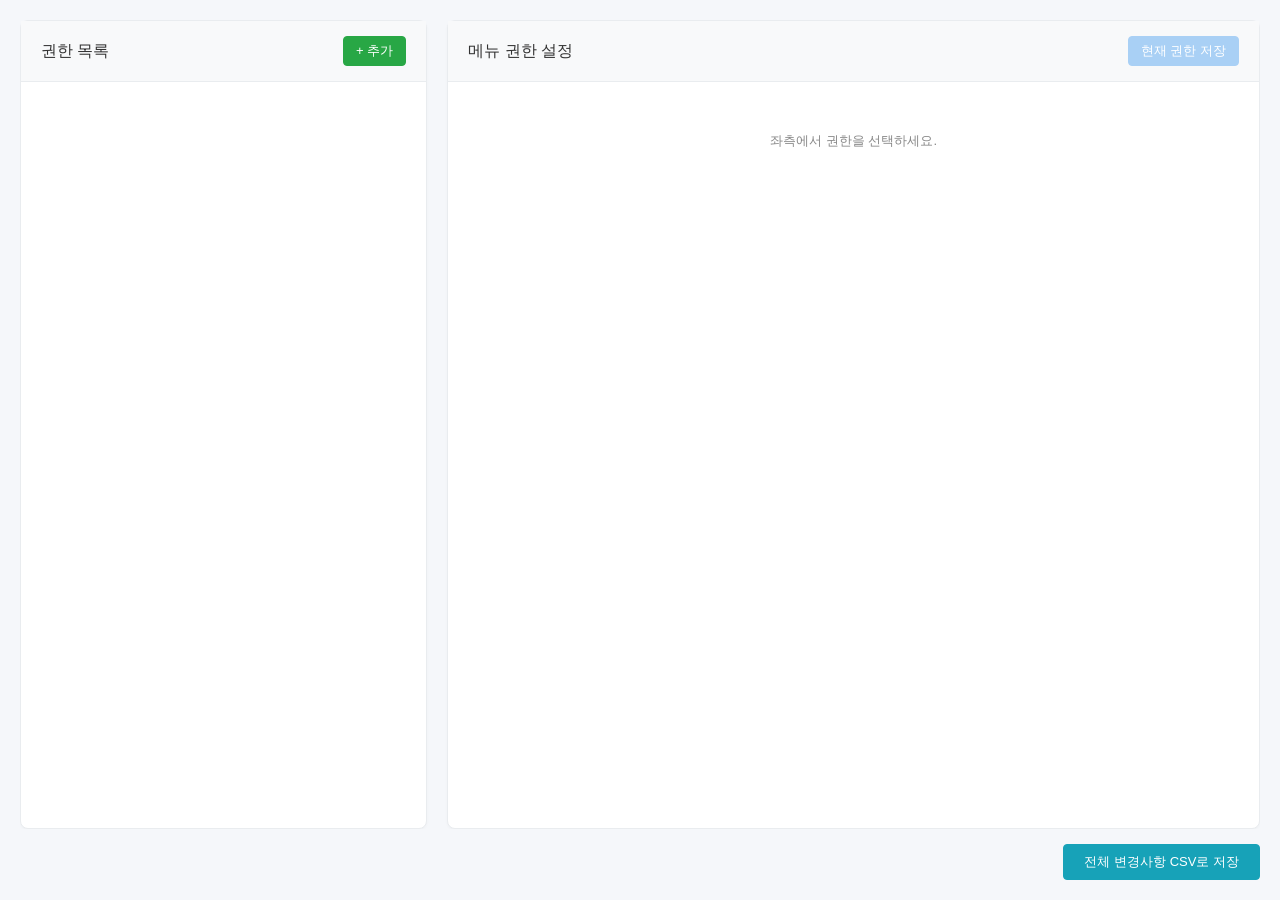
<file: auth_management.html>
<!DOCTYPE html>
<html lang="ko">
<head>
    <meta charset="UTF-8">
    <meta name="viewport" content="width=device-width, initial-scale=1.0">
    <title>권한 관리</title>
    <link rel="stylesheet" href="auth_management.css">
</head>
<body>
    <div class="container">
        <div id="role-panel" class="panel">
            <div class="panel-header">
                <h2>권한 목록</h2>
                <button id="add-role-btn" class="add-btn">+ 추가</button>
            </div>
            <div id="role-list-container" class="list-container"></div>
        </div>
        <div id="menu-tree-panel" class="panel">
            <div class="panel-header">
                <h2>메뉴 권한 설정</h2>
                <button id="save-perms-btn" class="save-btn" disabled>현재 권한 저장</button>
            </div>
            <div id="menu-tree-container" class="table-container">
                <div class="placeholder">좌측에서 권한을 선택하세요.</div>
            </div>
        </div>
    </div>
    <div class="toolbar">
        <button id="save-csv-btn">전체 변경사항 CSV로 저장</button>
    </div>
    <script src="https://code.jquery.com/jquery-3.7.1.min.js"></script>
    <script src="auth_management.js"></script>
</body>
</html>
</file>
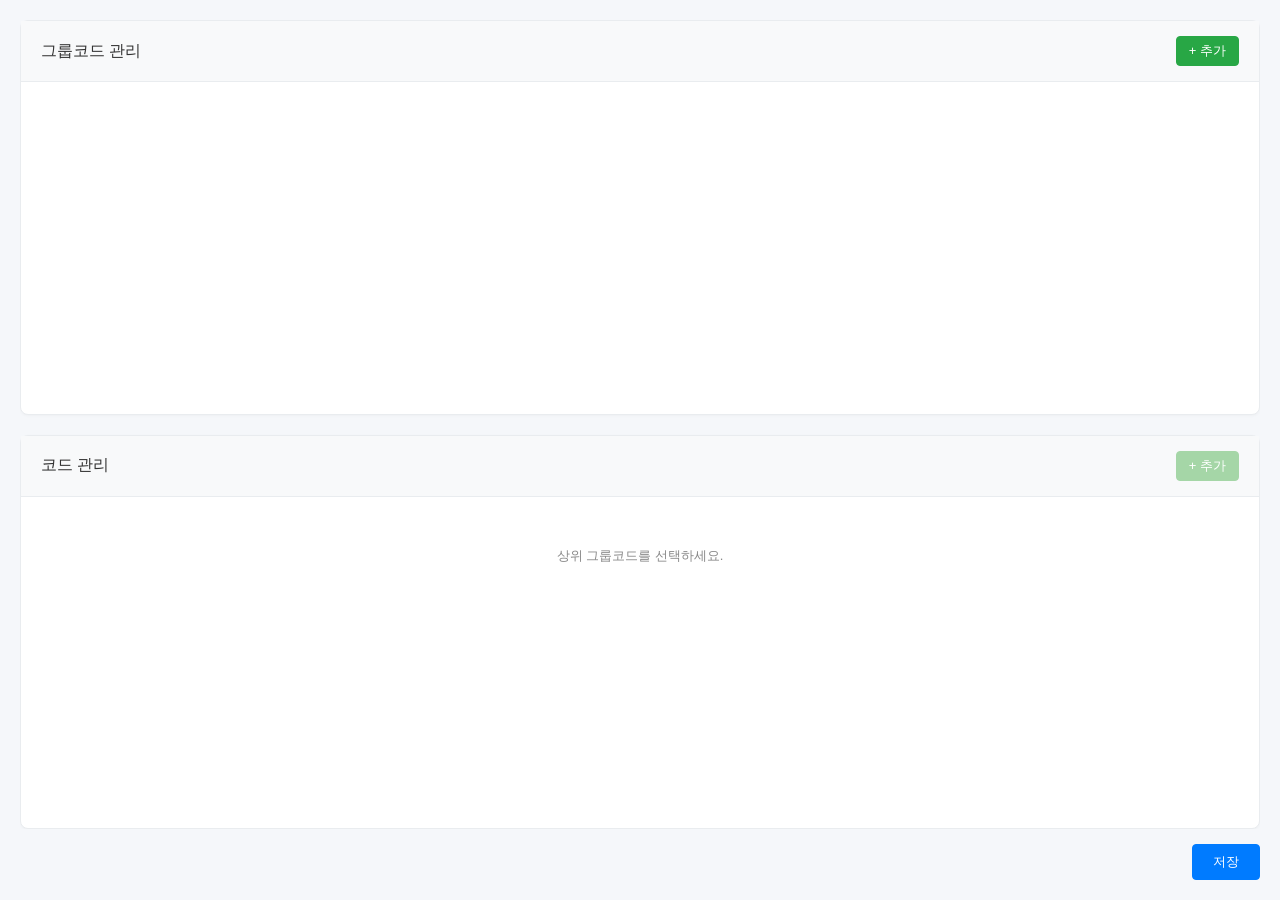
<file: common_code_management.html>
<!DOCTYPE html>
<html lang="ko">
<head>
    <meta charset="UTF-8">
    <meta name="viewport" content="width=device-width, initial-scale=1.0">
    <title>공통코드 관리</title>
    <link rel="stylesheet" href="common_code_management.css">
</head>
<body>
    <div class="container">
        <div id="group-code-panel" class="panel">
            <div class="panel-header">
                <h2>그룹코드 관리</h2>
                <button id="add-group-btn" class="add-btn">+ 추가</button>
            </div>
            <div id="group-code-table-container" class="table-container"></div>
        </div>
        <div id="code-panel" class="panel">
            <div class="panel-header">
                <h2>코드 관리</h2>
                <button id="add-code-btn" class="add-btn" disabled>+ 추가</button>
            </div>
            <div id="code-table-container" class="table-container">
                <div class="placeholder">상위 그룹코드를 선택하세요.</div>
            </div>
        </div>
    </div>
    <div class="toolbar">
        <button id="save-btn">저장</button>
    </div>
    <script src="https://code.jquery.com/jquery-3.7.1.min.js"></script>
    <script src="common_code_management.js"></script>
</body>
</html>
</file>
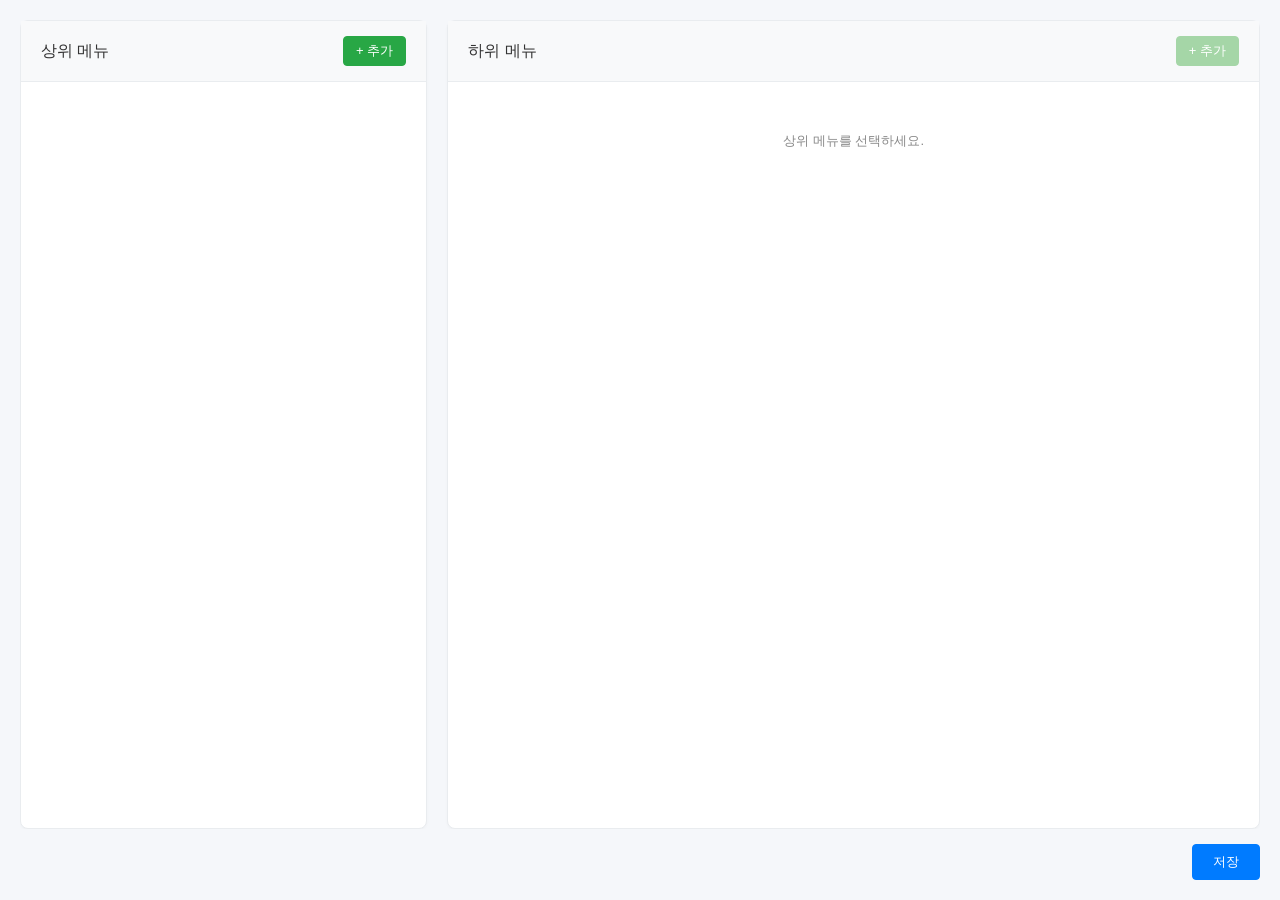
<file: menu_management.html>
<!DOCTYPE html>
<html lang="ko">
<head>
    <meta charset="UTF-8">
    <meta name="viewport" content="width=device-width, initial-scale=1.0">
    <title>메뉴 관리</title>
    <link rel="stylesheet" href="menu_management.css">
</head>
<body>
    <div class="container">
        <div id="parent-menu-panel" class="panel">
            <div class="panel-header">
                <h2>상위 메뉴</h2>
                <button id="add-parent-btn" class="add-btn">+ 추가</button>
            </div>
            <div id="parent-menu-list" class="list-container"></div>
        </div>
        <div id="sub-menu-panel" class="panel">
            <div class="panel-header">
                <h2>하위 메뉴</h2>
                <button id="add-sub-menu-btn" class="add-btn" disabled>+ 추가</button>
            </div>
            <div id="sub-menu-table-container" class="table-container">
                <div class="placeholder">상위 메뉴를 선택하세요.</div>
            </div>
        </div>
    </div>
    <div class="toolbar">
        <button id="save-btn">저장</button>
    </div>
    <script src="https://code.jquery.com/jquery-3.7.1.min.js"></script>
    <script src="menu_management.js"></script>
</body>
</html>
</file>
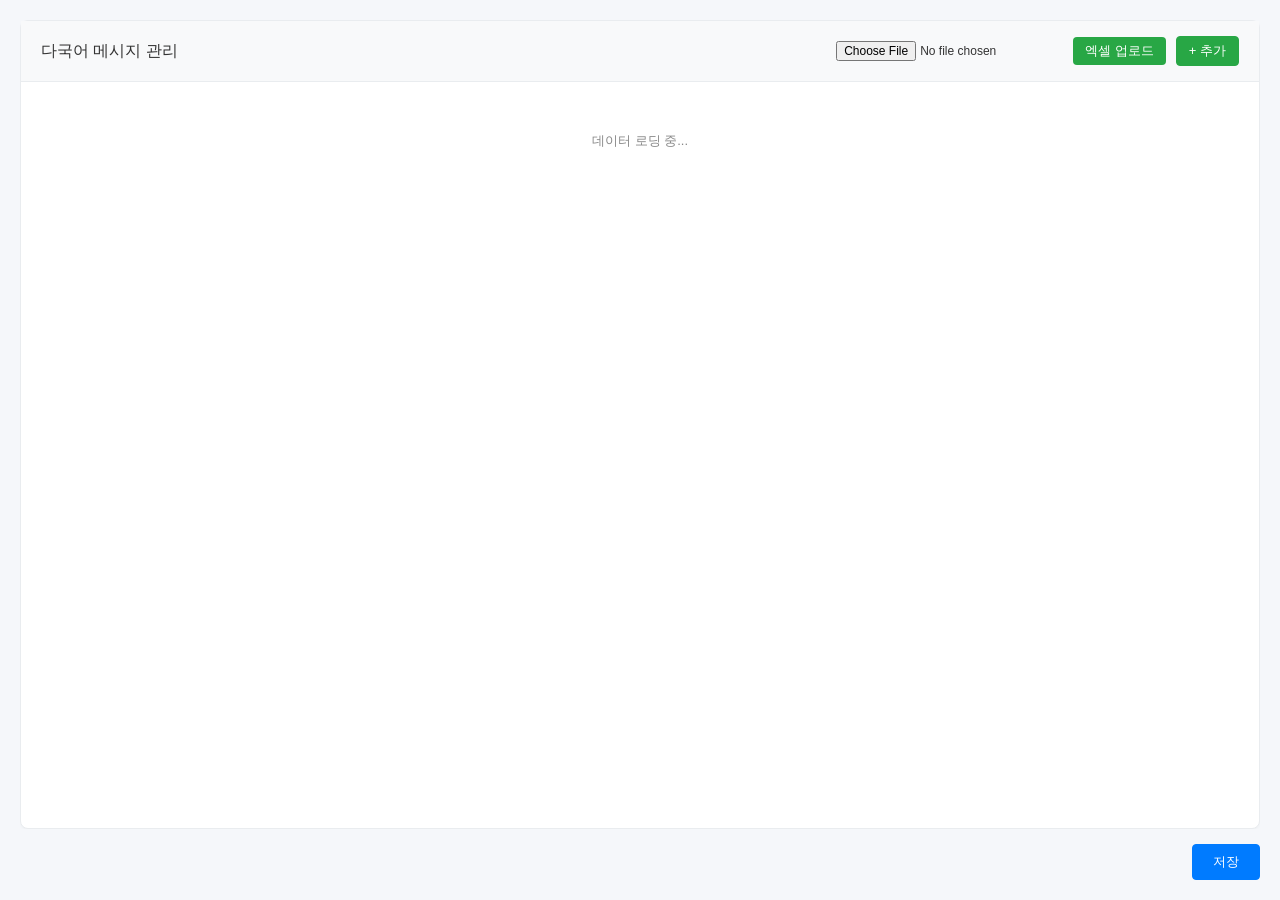
<file: message_management.html>
<!DOCTYPE html>
<html lang="ko">
<head>
    <meta charset="UTF-8">
    <meta name="viewport" content="width=device-width, initial-scale=1.0">
    <title>다국어 메시지 관리</title>
    <link rel="stylesheet" href="message_management.css">
</head>
<body>
    <div class="container">
        <div class="panel">
            <div class="panel-header">
                <h2>다국어 메시지 관리</h2>
                <div class="header-buttons">
                    <div class="excel-import-group">
                        <input type="file" id="excel-file-input" accept=".xlsx, .xls">
                        <button id="import-excel-btn">엑셀 업로드</button>
                    </div>
                    <button id="add-message-btn" class="add-btn">+ 추가</button>
                </div>
            </div>
            <div id="message-table-container" class="table-container">
                <div class="placeholder">데이터 로딩 중...</div>
            </div>
        </div>
    </div>
    <div class="toolbar">
        <button id="save-btn">저장</button>
    </div>
    <script src="https://code.jquery.com/jquery-3.7.1.min.js"></script>
    <script src="https://cdn.sheetjs.com/xlsx-0.20.3/package/dist/xlsx.full.min.js"></script>
    <script src="message_management.js"></script>
</body>
</html>
</file>
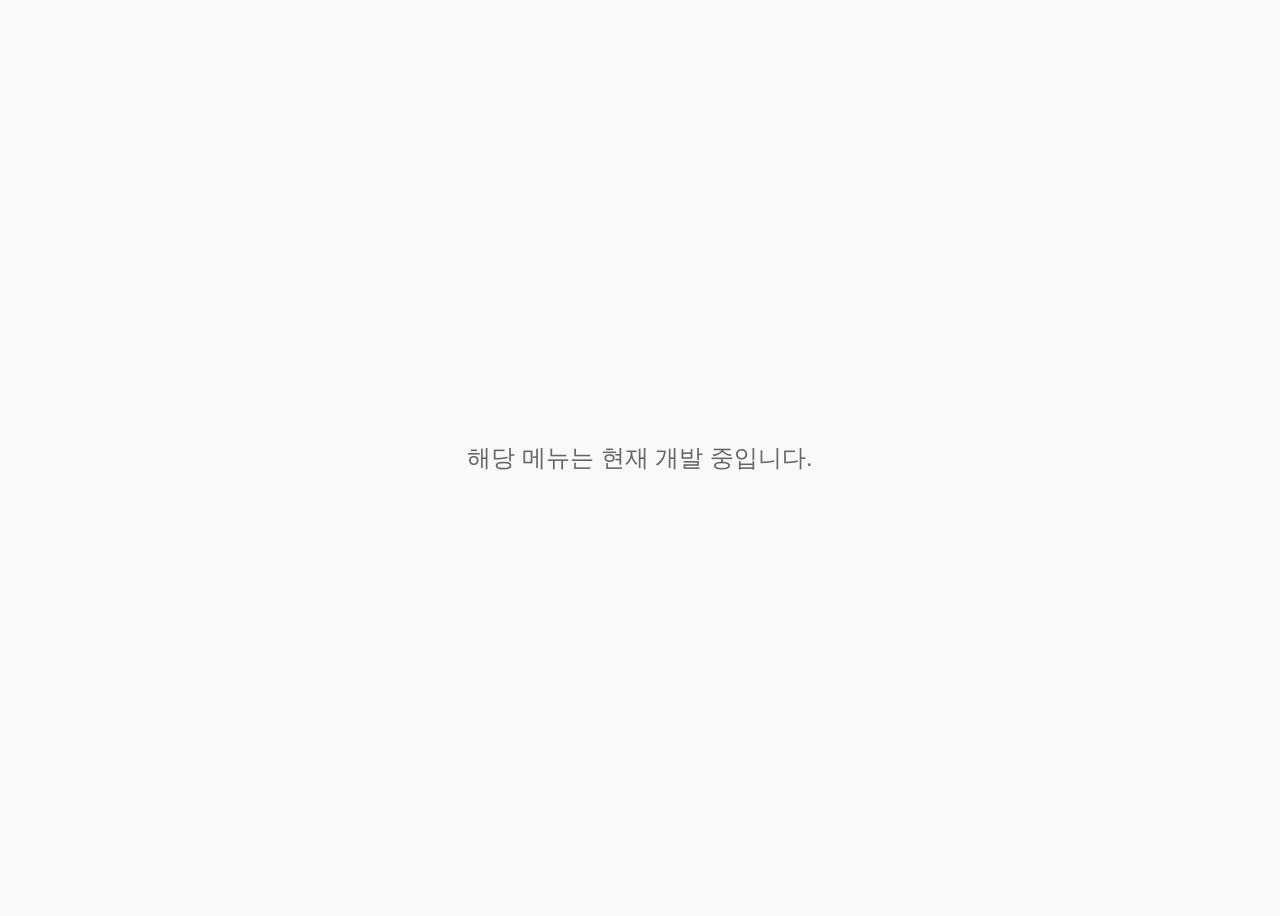
<file: not_implemented.html>
<!DOCTYPE html>
<html lang="ko">
<head>
    <meta charset="UTF-8">
    <meta name="viewport" content="width=device-width, initial-scale=1.0">
    <title>개발 중</title>
    <style>
        body {
            display: flex;
            justify-content: center;
            align-items: center;
            height: 100vh;
            font-family: 'Noto Sans KR', sans-serif;
            font-size: 1.5rem;
            color: #666;
            background-color: #f9f9f9;
        }
    </style>
</head>
<body>
    <div>해당 메뉴는 현재 개발 중입니다.</div>
</body>
</html>
</file>
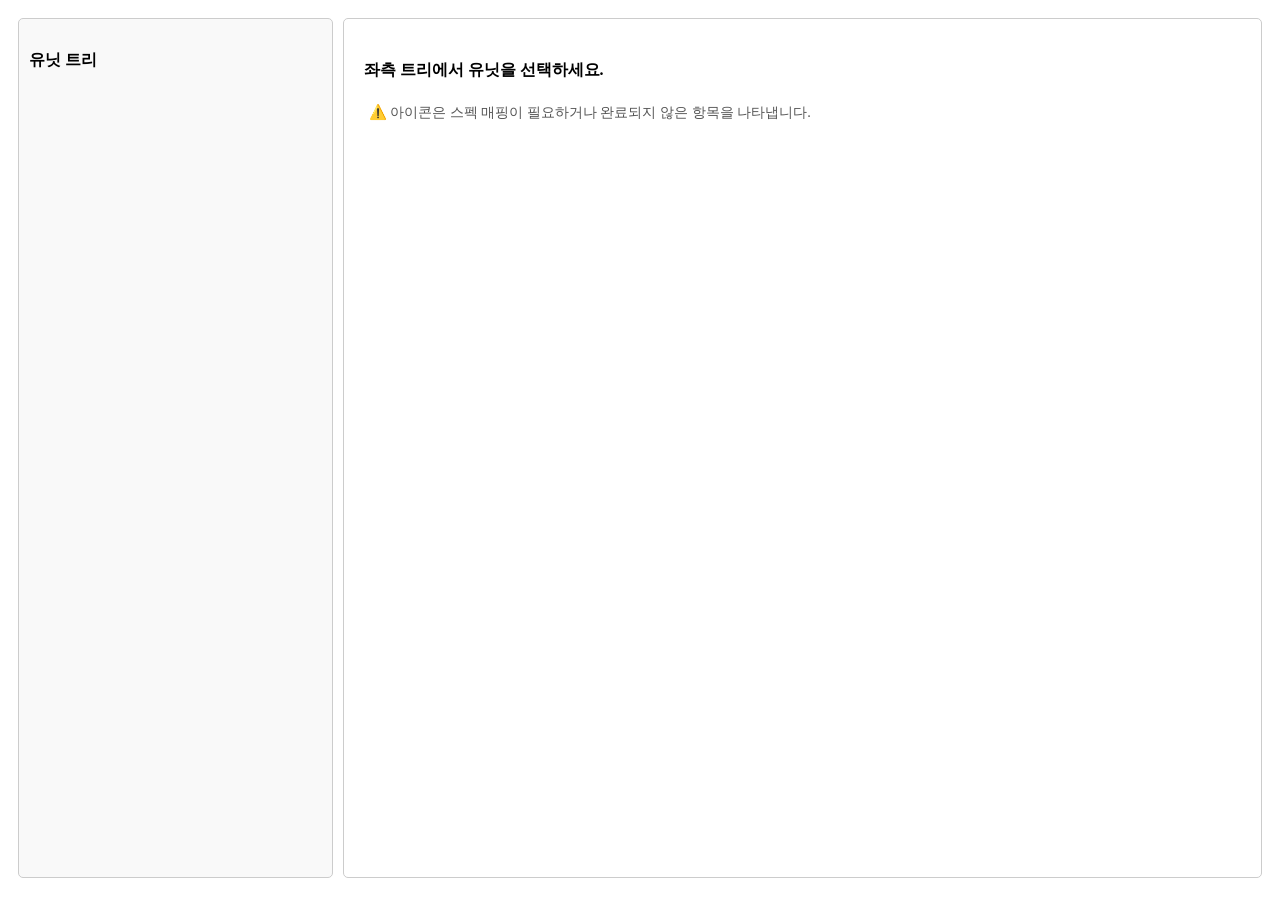
<file: part_management.html>
<!DOCTYPE html>
<html lang="ko">
<head>
    <meta charset="UTF-8">
    <meta name="viewport" content="width=device-width, initial-scale=1.0">
    <title>부품 관리</title>
    <link rel="stylesheet" href="part_management.css">
</head>
<body>
    <div class="part-management-container">
        <div class="tree-panel">
            <h4>유닛 트리</h4>
            <div id="unit-tree" class="tree-container"></div>
        </div>
        <div class="list-panel">
            <div class="list-panel-header">
                 <h4 id="selected-unit-title">좌측 트리에서 유닛을 선택하세요.</h4>
                 <p class="description">
                    <span class="warning-icon">⚠️</span> 아이콘은 스펙 매핑이 필요하거나 완료되지 않은 항목을 나타냅니다.
                 </p>
            </div>
            <div id="part-list-table-container">
                <!-- Part list table will be injected here -->
            </div>
        </div>
    </div>

    <!-- Spec Editor Modal -->
    <div id="spec-modal" class="modal-overlay" style="display: none;">
        <div class="modal-content">
            <div class="modal-header">
                <h4 id="modal-title">스펙 편집</h4>
                <button id="modal-close-btn" class="close-btn">&times;</button>
            </div>
            <div class="modal-body" id="modal-body">
                <!-- Dynamic form for specs will be injected here -->
            </div>
            <div class="modal-footer">
                <button id="modal-save-btn" class="btn-primary">저장</button>
                <button id="modal-cancel-btn" class="btn-secondary">취소</button>
            </div>
        </div>
    </div>

    <script src="part_management.js"></script>
</body>
</html>
</file>
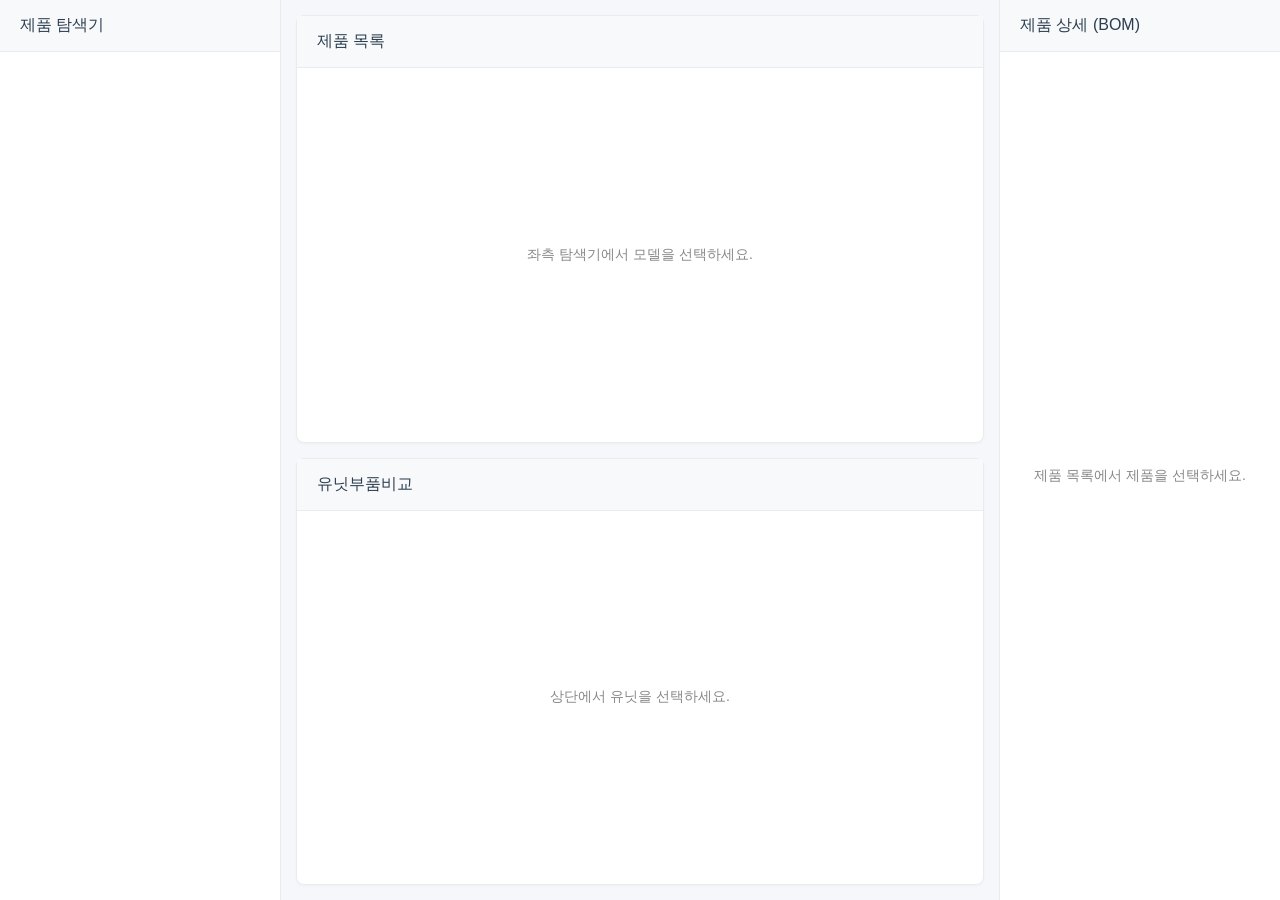
<file: product_management.html>
<!DOCTYPE html>
<html lang="ko">
<head>
    <meta charset="UTF-8">
    <meta name="viewport" content="width=device-width, initial-scale=1.0">
    <title>ATM 제품 BOM 관리</title>
    <link rel="stylesheet" href="product_management.css">
</head>
<body>
    <div class="container">
        <aside class="sidebar">
            <h2>제품 탐색기</h2>
            <div id="product-tree"></div>
        </aside>
        <div class="center-content">
            <div class="top-pane">
                <h3>제품 목록<span id="product-list-title" class="context-title"></span></h3>
                <div id="product-list-container">
                    <div class="placeholder">좌측 탐색기에서 모델을 선택하세요.</div>
                </div>
            </div>
            <div class="bottom-pane">
                <h3>유닛부품비교<span id="unit-compare-title" class="context-title"></span></h3>
                <div id="unit-explorer-container">
                    <div class="placeholder">상단에서 유닛을 선택하세요.</div>
                </div>
            </div>
        </div>
        <aside class="right-sidebar">
            <h3>제품 상세 (BOM)<span id="bom-title" class="context-title"></span></h3>
            <div id="bom-container">
                <div class="placeholder">제품 목록에서 제품을 선택하세요.</div>
            </div>
        </aside>
    </div>
    <script src="https://code.jquery.com/jquery-3.7.1.min.js"></script>
    <script src="product_management.js"></script>
</body>
</html>
</file>
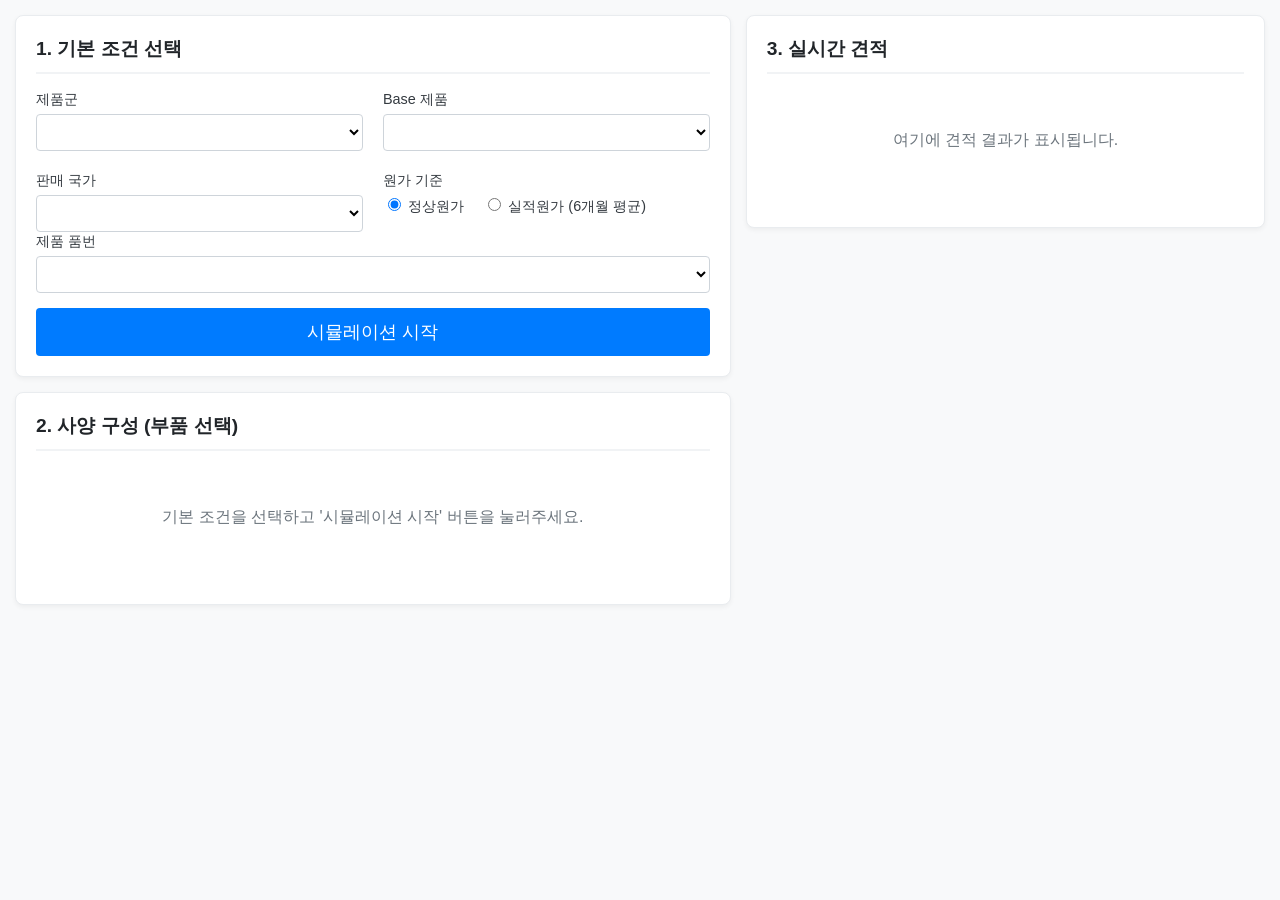
<file: quote_creation.html>
<!DOCTYPE html>
<html lang="ko">
<head>
    <meta charset="UTF-8">
    <meta name="viewport" content="width=device-width, initial-scale=1.0">
    <title>사양 견적 시뮬레이션</title>
    <link rel="stylesheet" href="quote_creation.css">
</head>
<body>
    <div class="simulation-container">
        <div class="config-panel">
            <div class="config-section top-section">
                <h2>1. 기본 조건 선택</h2>
                <div class="form-grid">
                    <div class="form-group">
                        <label for="product-family-select">제품군</label>
                        <select id="product-family-select"></select>
                    </div>
                    <div class="form-group">
                        <label for="product-select">Base 제품</label>
                        <select id="product-select"></select>
                    </div>
                    <div class="form-group">
                        <label for="country-select">판매 국가</label>
                        <select id="country-select"></select>
                    </div>
                    <div class="form-group">
                        <label>원가 기준</label>
                        <div class="radio-group">
                            <label><input type="radio" name="cost-basis" value="standard" checked> 정상원가</label>
                            <label><input type="radio" name="cost-basis" value="actual"> 실적원가 (6개월 평균)</label>
                        </div>
                    </div>
                </div>
                 <div class="form-group full-width-group">
                    <label for="product-number-select">제품 품번</label>
                    <select id="product-number-select"></select>
                </div>
                <button id="start-simulation-btn">시뮬레이션 시작</button>
            </div>

            <div class="config-section spec-section">
                <h2>2. 사양 구성 (부품 선택)</h2>
                <div id="spec-config-area">
                    <p class="placeholder">기본 조건을 선택하고 '시뮬레이션 시작' 버튼을 눌러주세요.</p>
                </div>
            </div>
        </div>

        <div class="quote-panel">
            <h2>3. 실시간 견적</h2>
            <div id="quote-summary-area">
                <p class="placeholder">여기에 견적 결과가 표시됩니다.</p>
            </div>
        </div>
    </div>

    <script src="quote_creation.js"></script>
</body>
</html>
</file>
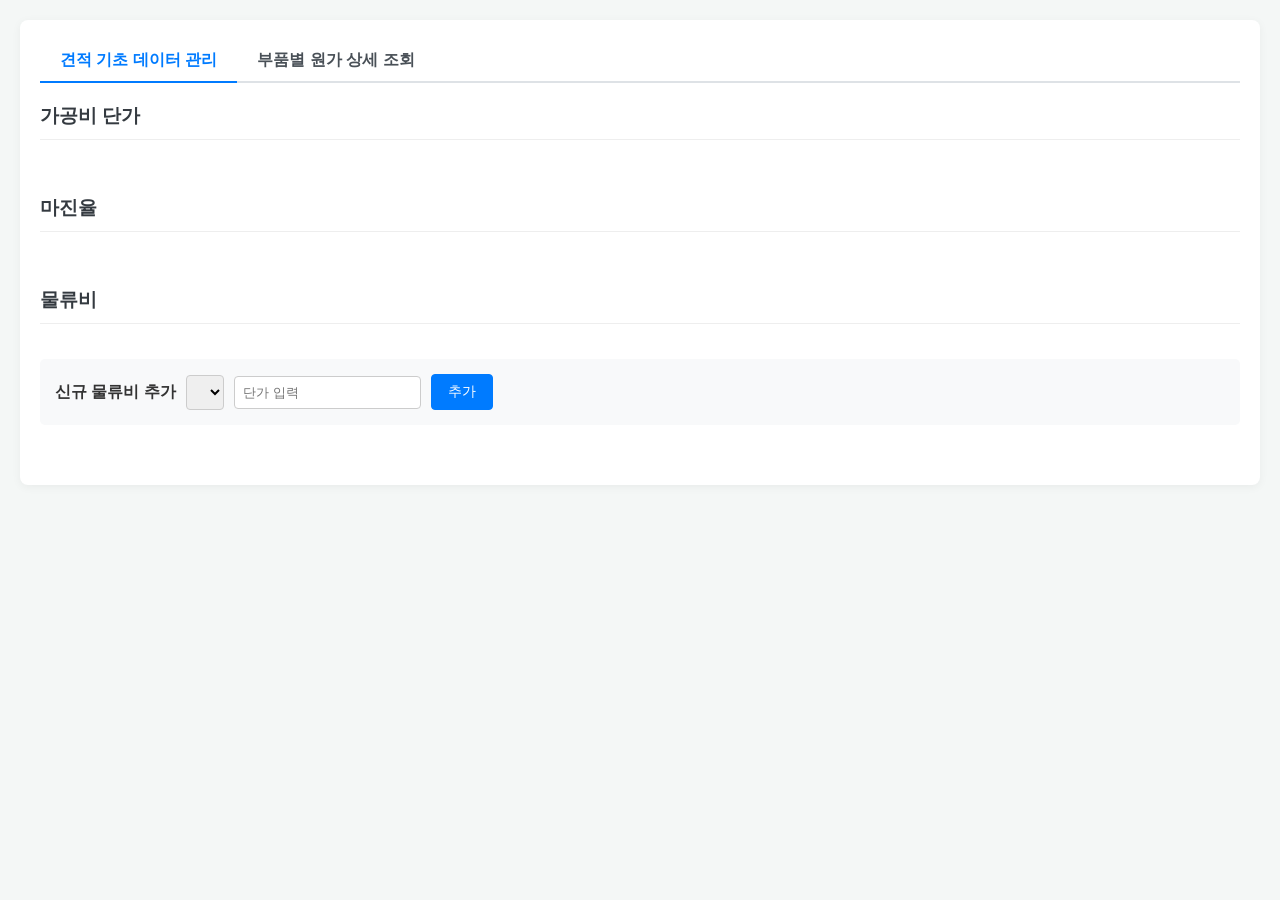
<file: quote_data_management.html>
<!DOCTYPE html>
<html lang="ko">
<head>
    <meta charset="UTF-8">
    <meta name="viewport" content="width=device-width, initial-scale=1.0">
    <title>견적 기초 데이터 관리</title>
    <link rel="stylesheet" href="quote_data_management.css">
</head>
<body>
    <div class="container">
        <div class="tabs">
            <button class="tab-link active" data-tab="basic-data">견적 기초 데이터 관리</button>
            <button class="tab-link" data-tab="part-cost">부품별 원가 상세 조회</button>
        </div>

        <div id="basic-data" class="tab-content active">
            <div class="data-section">
                <h3>가공비 단가</h3>
                <table id="processing-cost-table">
                    <!-- JS로 내용 채움 -->
                </table>
            </div>
            <div class="data-section">
                <h3>마진율</h3>
                <table id="margin-rate-table">
                    <!-- JS로 내용 채움 -->
                </table>
            </div>
            <div class="data-section">
                <h3>물류비</h3>
                <table id="logistics-cost-table">
                    <!-- JS로 내용 채움 -->
                </table>
                 <div class="add-form">
                    <h4>신규 물류비 추가</h4>
                    <select id="new-country-select"></select>
                    <input type="number" id="new-logistics-cost-input" placeholder="단가 입력">
                    <button id="add-logistics-cost-btn">추가</button>
                </div>
            </div>
        </div>

        <div id="part-cost" class="tab-content">
            <div class="search-section">
                <h3>부품 원가 조회</h3>
                <input type="text" id="part-search-input" placeholder="부품 번호 검색...">
            </div>
            <div id="part-cost-details">
                <p class="placeholder">부품을 검색하여 선택하세요.</p>
            </div>
        </div>
    </div>
    <script src="quote_data_management.js"></script>
</body>
</html>
</file>
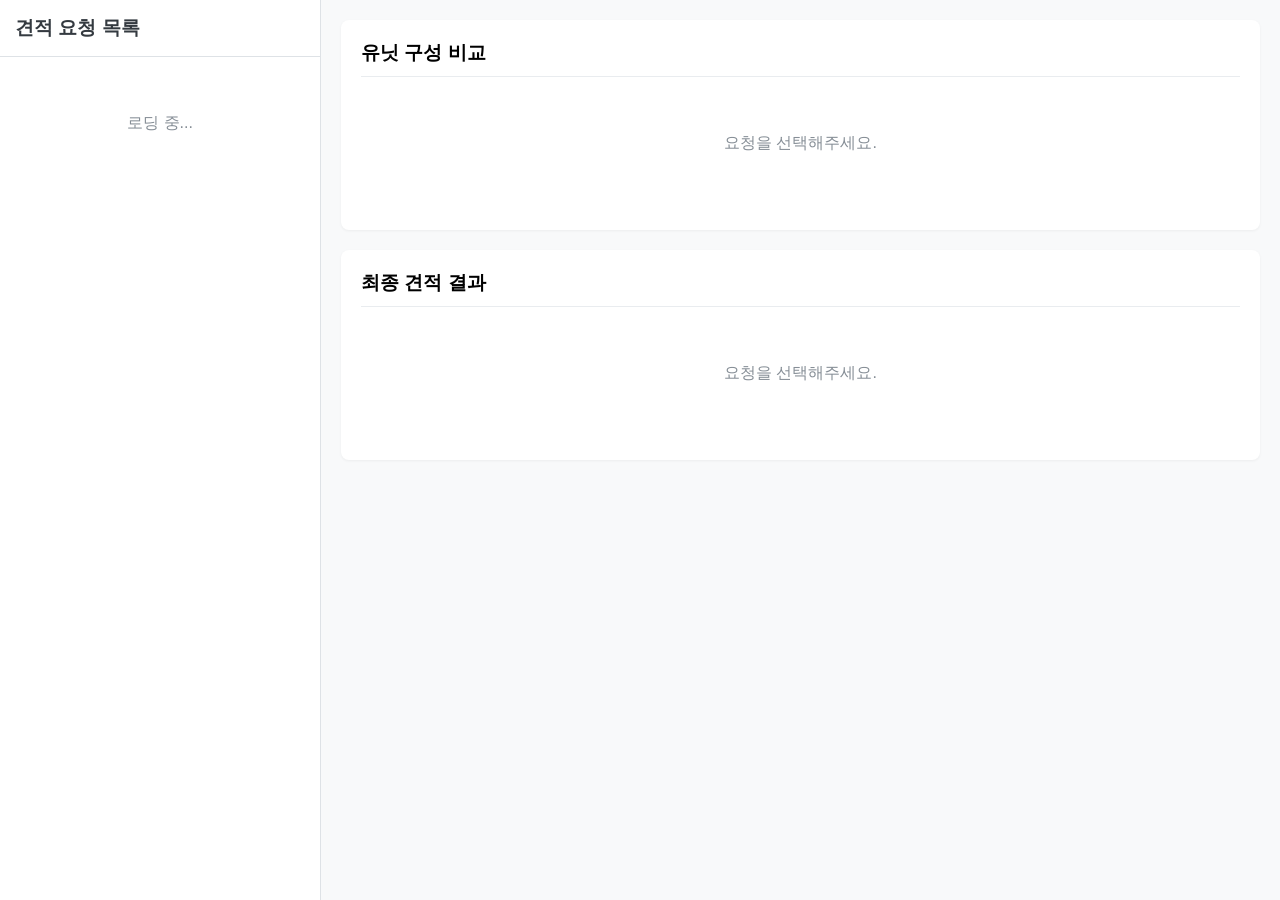
<file: quote_inquiry.html>
<!DOCTYPE html>
<html lang="ko">
<head>
    <meta charset="UTF-8">
    <meta name="viewport" content="width=device-width, initial-scale=1.0">
    <title>견적 조회</title>
    <link rel="stylesheet" href="quote_inquiry.css">
</head>
<body>
    <div class="inquiry-container">
        <div class="request-list-panel">
            <h2>견적 요청 목록</h2>
            <div id="request-list">
                <p class="placeholder">로딩 중...</p>
            </div>
        </div>
        <div class="content-panel">
            <div class="unit-comparison-panel">
                <h2>유닛 구성 비교</h2>
                <div id="unit-comparison-area">
                    <p class="placeholder">요청을 선택해주세요.</p>
                </div>
            </div>
            <div class="final-quote-panel">
                <h2>최종 견적 결과</h2>
                <div id="final-quote-area">
                     <p class="placeholder">요청을 선택해주세요.</p>
                </div>
            </div>
        </div>
    </div>
    <script src="quote_inquiry.js"></script>
</body>
</html>
</file>
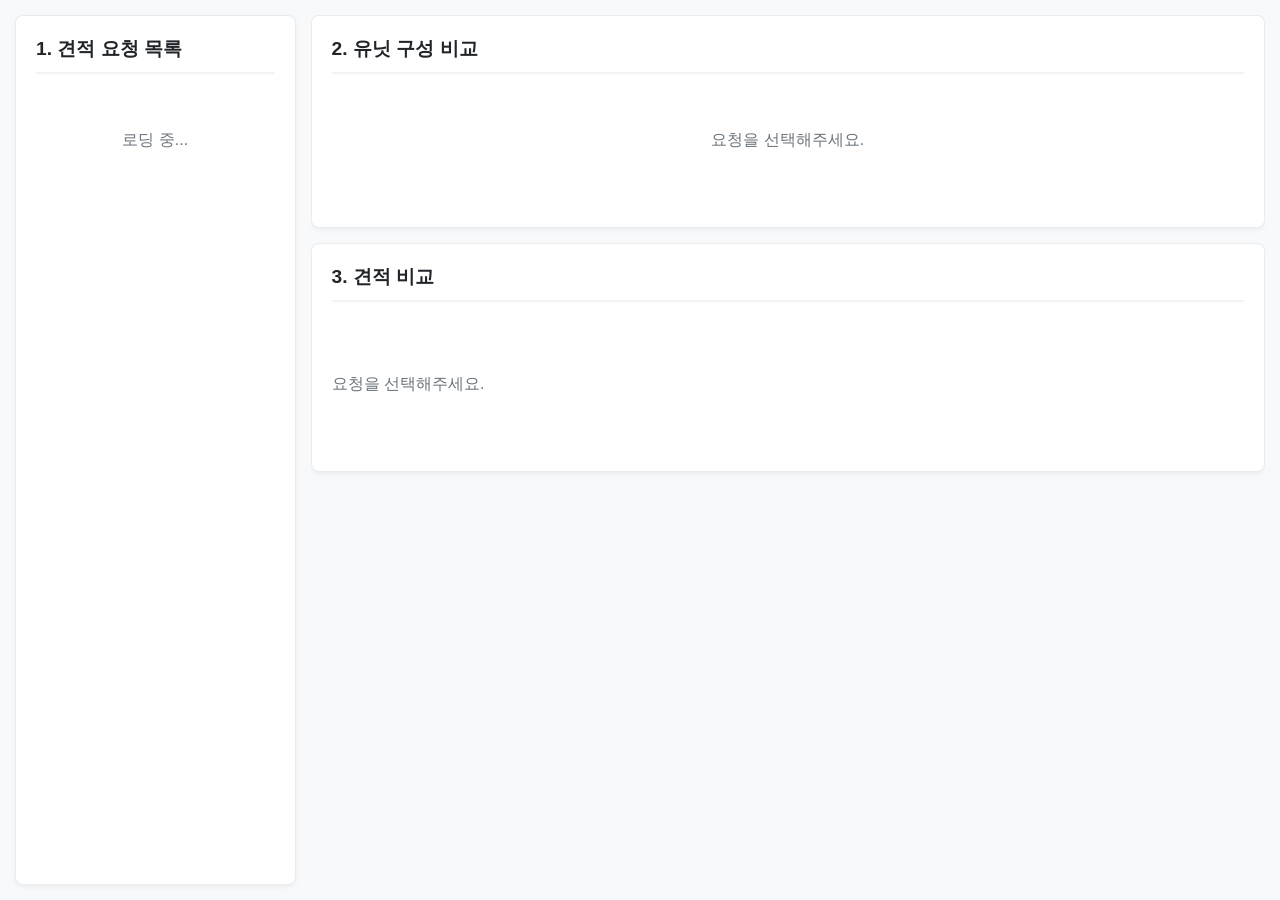
<file: quote_response.html>
<!DOCTYPE html>
<html lang="ko">
<head>
    <meta charset="UTF-8">
    <meta name="viewport" content="width=device-width, initial-scale=1.0">
    <title>사양 견적 회신</title>
    <link rel="stylesheet" href="quote_response.css">
</head>
<body>
    <div class="response-container">
        <div class="request-list-panel">
            <h2>1. 견적 요청 목록</h2>
            <div id="request-list">
                <p class="placeholder">로딩 중...</p>
            </div>
        </div>
        <div class="content-panel">
            <div class="comparison-panel">
                <h2>2. 유닛 구성 비교</h2>
                <div id="unit-comparison-area">
                    <p class="placeholder">요청을 선택해주세요.</p>
                </div>
            </div>
            <div class="quote-comparison-panel">
                <h2>3. 견적 비교</h2>
                <div id="quote-comparison-area">
                     <p class="placeholder">요청을 선택해주세요.</p>
                </div>
            </div>
        </div>
    </div>
    <script src="quote_response.js"></script></body>
</html>
</file>
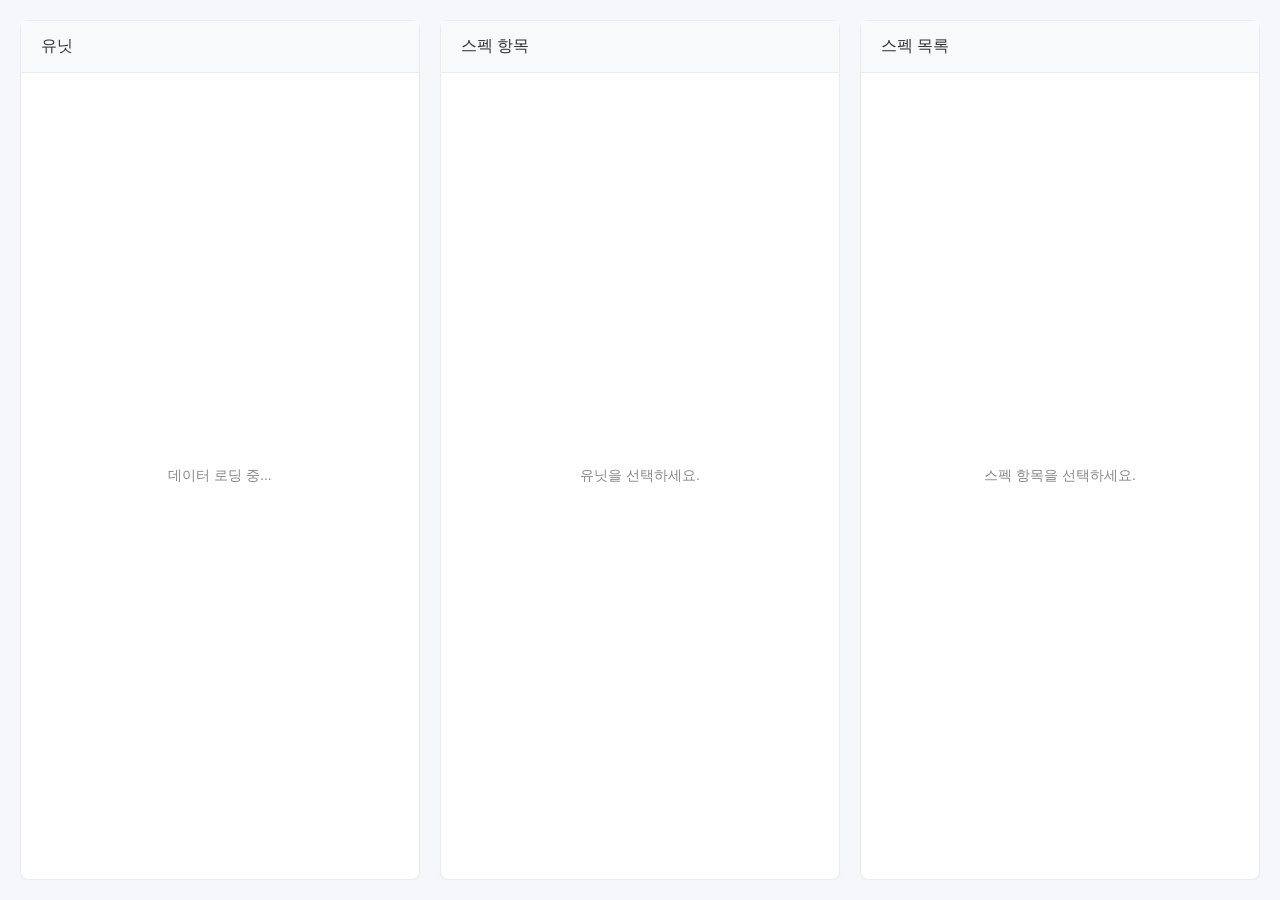
<file: spec_management.html>
<!DOCTYPE html>
<html lang="ko">
<head>
    <meta charset="UTF-8">
    <meta name="viewport" content="width=device-width, initial-scale=1.0">
    <title>스펙 마스터 관리</title>
    <link rel="stylesheet" href="spec_management.css">
</head>
<body>

    <div class="container">
        <div id="unit-panel" class="panel">
            <h2>유닛</h2>
            <div id="unit-list" class="list-container">
                <div class="placeholder">데이터 로딩 중...</div>
            </div>
        </div>
        <div id="spec-item-panel" class="panel">
            <h2>스펙 항목</h2>
            <div id="spec-item-list" class="list-container">
                <div class="placeholder">유닛을 선택하세요.</div>
            </div>
        </div>
        <div id="spec-list-panel" class="panel">
            <h2>스펙 목록</h2>
            <div id="spec-list" class="list-container">
                <div class="placeholder">스펙 항목을 선택하세요.</div>
            </div>
        </div>
    </div>
    <script src="https://code.jquery.com/jquery-3.7.1.min.js"></script>
    <script src="spec_management.js"></script>
</body>
</html>
</file>
<file: auth_management.css>
/* 기본 스타일 */
body {
    font-family: 'Noto Sans KR', sans-serif;
    margin: 0;
    padding: 20px;
    background-color: #f5f7fa;
    color: #333;
    font-size: 13px;
    display: flex;
    flex-direction: column;
    height: calc(100vh - 40px);
}

.container {
    display: flex;
    gap: 20px;
    flex-grow: 1;
    overflow: hidden;
}

.panel {
    background-color: #fff;
    border-radius: 8px;
    border: 1px solid #e9ecef;
    box-shadow: 0 1px 3px rgba(0,0,0,0.03);
    display: flex;
    flex-direction: column;
    min-height: 0;
}

#role-panel { flex: 1; }
#menu-tree-panel { flex: 2; }

.panel-header {
    display: flex;
    justify-content: space-between;
    align-items: center;
    padding: 15px 20px;
    border-bottom: 1px solid #e9ecef;
    background-color: #f8f9fa;
}

.panel-header h2 { margin: 0; font-size: 16px; font-weight: 500; }

.list-container, .table-container {
    overflow-y: auto;
    padding: 10px;
}

#role-list-container .list-item {
    padding: 10px 15px;
    border-bottom: 1px solid #f1f1f1;
    cursor: pointer;
    display: flex;
    justify-content: space-between;
    align-items: center;
}

#role-list-container .list-item.selected { background-color: #e9f5ff; font-weight: 500; }
#role-list-container .list-item:hover { background-color: #f8f9fa; }

.placeholder { padding: 40px; text-align: center; color: #888; }

/* 메뉴 트리 스타일 */
.menu-group {
    margin-bottom: 15px;
}
.menu-group > .parent-menu {
    font-weight: 500;
    padding: 8px;
    background-color: #f8f9fa;
    border: 1px solid #e9ecef;
    border-radius: 4px;
}

.sub-menu-list {
    list-style-type: none;
    padding: 10px 0 0 20px;
}

.sub-menu-list li {
    padding: 5px 0;
}

/* 버튼 */
button { padding: 5px 12px; font-size: 13px; border: 1px solid #ccc; border-radius: 4px; cursor: pointer; background-color: #fff; }
.add-btn { background-color: #28a745; color: white; border-color: #28a745; }
.add-btn:hover { background-color: #218838; }
.save-btn { background-color: #007bff; color: white; border-color: #007bff; }
.save-btn:hover { background-color: #0069d9; }
.save-btn:disabled { background-color: #a9d0f5; border-color: #a9d0f5; cursor: not-allowed; }
.toolbar { padding-top: 15px; text-align: right; }
#save-csv-btn { background-color: #17a2b8; color: white; border-color: #17a2b8; padding: 8px 20px; }
#save-csv-btn:hover { background-color: #138496; }
.item-actions button { margin-left: 5px; font-size: 11px; padding: 3px 8px; }
</file>
<file: common_code_management.css>
/* 기본 스타일 */
body {
    font-family: 'Noto Sans KR', sans-serif;
    margin: 0;
    padding: 20px;
    background-color: #f5f7fa;
    color: #333;
    font-size: 13px;
    display: flex;
    flex-direction: column;
    height: calc(100vh - 40px);
}

.container {
    display: flex;
    flex-direction: column;
    gap: 20px;
    flex-grow: 1;
    overflow: hidden;
}

.panel {
    background-color: #fff;
    border-radius: 8px;
    border: 1px solid #e9ecef;
    box-shadow: 0 1px 3px rgba(0,0,0,0.03);
    display: flex;
    flex-direction: column;
    flex-basis: 50%;
    min-height: 0;
}

.panel-header {
    display: flex;
    justify-content: space-between;
    align-items: center;
    padding: 15px 20px;
    border-bottom: 1px solid #e9ecef;
    background-color: #f8f9fa;
}

.panel-header h2 {
    margin: 0;
    font-size: 16px;
    font-weight: 500;
}

.table-container {
    overflow-y: auto;
    padding: 10px;
}

table {
    width: 100%;
    border-collapse: collapse;
    font-size: 12px;
}

thead {
    background-color: #f8f9fa;
}

th, td {
    padding: 10px 12px;
    border: 1px solid #dee2e6;
    text-align: left;
    vertical-align: middle;
}

tbody tr {
    cursor: pointer;
}

tbody tr.selected {
    background-color: #e9f5ff;
}

.placeholder {
    padding: 40px;
    text-align: center;
    color: #888;
}

/* 버튼 스타일 */
button {
    padding: 5px 12px;
    font-size: 13px;
    border: 1px solid #ccc;
    border-radius: 4px;
    cursor: pointer;
    background-color: #fff;
    transition: background-color 0.2s;
}

.add-btn {
    background-color: #28a745;
    color: white;
    border-color: #28a745;
}

.add-btn:hover {
    background-color: #218838;
}

.add-btn:disabled {
    background-color: #a5d6a7;
    border-color: #a5d6a7;
    cursor: not-allowed;
}

.toolbar {
    padding-top: 15px;
    text-align: right;
}

#save-btn {
    background-color: #007bff;
    color: white;
    border-color: #007bff;
    padding: 8px 20px;
}

#save-btn:hover {
    background-color: #0069d9;
}

.item-actions button {
    margin-right: 5px;
    font-size: 11px;
    padding: 3px 8px;
}

.edit-btn { border-color: #ffc107; color: #ffc107; }
.delete-btn { border-color: #dc3545; color: #dc3545; }
.edit-btn:hover { background-color: #ffc107; color: #fff; }
.delete-btn:hover { background-color: #dc3545; color: #fff; }

/* 인라인 편집 스타일 */
.edit-item-row input {
    width: 90%;
    padding: 6px 8px;
    border: 1px solid #ccc;
    border-radius: 4px;
    font-size: 12px;
}

.edit-item-row button {
    border: none;
    color: white;
}

.save-row-btn { background-color: #007bff; }
.cancel-row-btn { background-color: #6c757d; }
</file>
<file: menu_management.css>
/* 기본 스타일 */
body {
    font-family: 'Noto Sans KR', sans-serif;
    margin: 0;
    padding: 20px;
    background-color: #f5f7fa;
    color: #333;
    font-size: 13px;
    display: flex;
    flex-direction: column;
    height: calc(100vh - 40px);
}

.container {
    display: flex;
    gap: 20px;
    flex-grow: 1;
    overflow: hidden;
}

.panel {
    background-color: #fff;
    border-radius: 8px;
    border: 1px solid #e9ecef;
    box-shadow: 0 1px 3px rgba(0,0,0,0.03);
    display: flex;
    flex-direction: column;
    min-height: 0;
}

#parent-menu-panel { flex: 1; }
#sub-menu-panel { flex: 2; }

.panel-header {
    display: flex;
    justify-content: space-between;
    align-items: center;
    padding: 15px 20px;
    border-bottom: 1px solid #e9ecef;
    background-color: #f8f9fa;
}

.panel-header h2 {
    margin: 0;
    font-size: 16px;
    font-weight: 500;
}

.list-container, .table-container {
    overflow-y: auto;
    padding: 10px;
}

#parent-menu-list .list-item {
    padding: 10px 15px;
    border-bottom: 1px solid #f1f1f1;
    cursor: pointer;
    display: flex;
    justify-content: space-between;
    align-items: center;
}

#parent-menu-list .list-item.selected {
    background-color: #e9f5ff;
    font-weight: 500;
}

#parent-menu-list .list-item:hover {
    background-color: #f8f9fa;
}

table {
    width: 100%;
    border-collapse: collapse;
    font-size: 12px;
}

thead { background-color: #f8f9fa; }
th, td { padding: 10px 12px; border: 1px solid #dee2e6; text-align: left; }

.placeholder { padding: 40px; text-align: center; color: #888; }

/* 버튼 */
button { padding: 5px 12px; font-size: 13px; border: 1px solid #ccc; border-radius: 4px; cursor: pointer; background-color: #fff; }
.add-btn { background-color: #28a745; color: white; border-color: #28a745; }
.add-btn:hover { background-color: #218838; }
.add-btn:disabled { background-color: #a5d6a7; border-color: #a5d6a7; cursor: not-allowed; }
.toolbar { padding-top: 15px; text-align: right; }
#save-btn { background-color: #007bff; color: white; border-color: #007bff; padding: 8px 20px; }
#save-btn:hover { background-color: #0069d9; }
.item-actions button { margin-right: 5px; font-size: 11px; padding: 3px 8px; }
.edit-btn { border-color: #ffc107; color: #ffc107; }
.delete-btn { border-color: #dc3545; color: #dc3545; }
.edit-btn:hover { background-color: #ffc107; color: #fff; }
.delete-btn:hover { background-color: #dc3545; color: #fff; }

/* 인라인 편집 */
.edit-item-row input {
    width: 90%;
    padding: 6px 8px;
    border: 1px solid #ccc;
    border-radius: 4px;
    font-size: 12px;
}

.edit-item-row button { border: none; color: white; }
.save-row-btn { background-color: #007bff; }
.cancel-row-btn { background-color: #6c757d; }
</file>
<file: message_management.css>
/* 기본 스타일 */
body {
    font-family: 'Noto Sans KR', sans-serif;
    margin: 0;
    padding: 20px;
    background-color: #f5f7fa;
    color: #333;
    font-size: 13px;
    display: flex;
    flex-direction: column;
    height: calc(100vh - 40px);
}

.container {
    display: flex;
    flex-direction: column;
    flex-grow: 1;
    overflow: hidden;
}

.panel {
    background-color: #fff;
    border-radius: 8px;
    border: 1px solid #e9ecef;
    box-shadow: 0 1px 3px rgba(0,0,0,0.03);
    display: flex;
    flex-direction: column;
    flex-grow: 1;
    min-height: 0;
}

.panel-header {
    display: flex;
    justify-content: space-between;
    align-items: center;
    padding: 15px 20px;
    border-bottom: 1px solid #e9ecef;
    background-color: #f8f9fa;
}

.panel-header h2 {
    margin: 0;
    font-size: 16px;
    font-weight: 500;
}

.panel-header .header-buttons {
    display: flex;
    align-items: center;
    gap: 10px;
}

.excel-import-group {
    display: flex;
    align-items: center;
    gap: 10px;
}

#excel-file-input {
    font-size: 12px;
}

#import-excel-btn {
    background-color: #28a745;
    color: white;
    border: none;
}

#import-excel-btn:hover {
    background-color: #218838;
}

.table-container {
    overflow-y: auto;
    padding: 10px;
}

table {
    width: 100%;
    border-collapse: collapse;
    font-size: 12px;
}

thead { background-color: #f8f9fa; }
th, td { padding: 10px 12px; border: 1px solid #dee2e6; text-align: left; vertical-align: middle; }

.placeholder { padding: 40px; text-align: center; color: #888; }

/* 버튼 */
button { padding: 5px 12px; font-size: 13px; border: 1px solid #ccc; border-radius: 4px; cursor: pointer; background-color: #fff; }
.add-btn { background-color: #28a745; color: white; border-color: #28a745; }
.add-btn:hover { background-color: #218838; }
.toolbar { padding-top: 15px; text-align: right; }
#save-btn { background-color: #007bff; color: white; border-color: #007bff; padding: 8px 20px; }
#save-btn:hover { background-color: #0069d9; }
.item-actions button { margin-right: 5px; font-size: 11px; padding: 3px 8px; }
.edit-btn { border-color: #ffc107; color: #ffc107; }
.delete-btn { border-color: #dc3545; color: #dc3545; }
.edit-btn:hover { background-color: #ffc107; color: #fff; }
.delete-btn:hover { background-color: #dc3545; color: #fff; }

/* 인라인 편집 */
.edit-item-row input {
    width: 95%;
    padding: 6px 8px;
    border: 1px solid #ccc;
    border-radius: 4px;
    font-size: 12px;
}

.edit-item-row button { border: none; color: white; }
.save-row-btn { background-color: #007bff; }
.cancel-row-btn { background-color: #6c757d; }
</file>
<file: part_management.css>
/* General Layout */
.part-management-container {
    display: flex;
    height: calc(100vh - 40px);
    padding: 10px;
    gap: 10px;
}

.tree-panel {
    width: 25%;
    min-width: 250px;
    border: 1px solid #ccc;
    border-radius: 5px;
    padding: 10px;
    background-color: #f9f9f9;
    overflow-y: auto;
}

.list-panel {
    width: 75%;
    border: 1px solid #ccc;
    border-radius: 5px;
    padding: 20px;
    background-color: #fff;
    overflow-y: auto;
}

.list-panel-header .description, .persistence-warning {
    font-size: 0.9em;
    color: #555;
}

.persistence-warning {
    color: #c0392b;
    font-weight: 500;
}

/* Tree Styles */
.tree-container ul {
    list-style-type: none;
    padding-left: 20px;
}

.tree-container li {
    padding: 4px 0;
}

.tree-node {
    cursor: pointer;
    font-weight: 500;
}

.tree-node.unit-group > .node-text::before {
    content: '📁';
    margin-right: 5px;
}

.tree-node.unit > .node-text::before {
    content: '🔩';
    margin-right: 5px;
}

.tree-node.active > .node-text {
    background-color: #007bff;
    color: white;
    padding: 2px 5px;
    border-radius: 3px;
}

.warning-icon {
    color: #f39c12;
    font-weight: bold;
    margin-left: 5px;
}

/* Table Styles */
#part-list-table-container table {
    width: 100%;
    border-collapse: collapse;
    margin-top: 20px;
}

#part-list-table-container th, #part-list-table-container td {
    border: 1px solid #ddd;
    padding: 8px;
    text-align: left;
    font-size: 0.9em;
}

#part-list-table-container th {
    background-color: #f2f2f2;
}

/* Modal Styles */
.modal-overlay {
    position: fixed;
    top: 0;
    left: 0;
    width: 100%;
    height: 100%;
    background-color: rgba(0, 0, 0, 0.5);
    display: flex;
    justify-content: center;
    align-items: center;
    z-index: 1000;
}

.modal-content {
    background-color: white;
    padding: 20px;
    border-radius: 5px;
    width: 600px;
    max-width: 90%;
}

.modal-header {
    display: flex;
    justify-content: space-between;
    align-items: center;
    border-bottom: 1px solid #ccc;
    padding-bottom: 10px;
    margin-bottom: 20px;
}

.close-btn {
    background: none;
    border: none;
    font-size: 1.5rem;
    cursor: pointer;
}

.modal-body .form-group {
    margin-bottom: 15px;
}

.modal-body label {
    display: block;
    margin-bottom: 5px;
    font-weight: 500;
}

.modal-body select {
    width: 100%;
    padding: 8px;
    border: 1px solid #ccc;
    border-radius: 4px;
}

.modal-footer {
    text-align: right;
    margin-top: 20px;
}

.btn-primary, .btn-secondary {
    padding: 10px 15px;
    border: none;
    border-radius: 4px;
    cursor: pointer;
}

.btn-primary {
    background-color: #007bff;
    color: white;
}

.btn-secondary {
    background-color: #6c757d;
    color: white;
    margin-left: 10px;
}
</file>
<file: product_management.css>
/* 기본 스타일 */
body {
    font-family: 'Noto Sans KR', sans-serif;
    margin: 0;
    padding: 0;
    background-color: #f4f7f6;
    color: #333;
    display: flex;
    height: 100vh;
    overflow: hidden; /* 페이지 스크롤 방지 */
    font-size: 13px; /* BOM 페이지 기본 폰트 크기 */
}

.container {
    display: flex;
    width: 100%;
    background-color: #f5f7fa;
}

/* 사이드바 (좌측, 우측) */
.sidebar, .right-sidebar {
    flex: 0 0 280px;
    background-color: #fff;
    padding: 0;
    display: flex;
    flex-direction: column;
    overflow-y: auto;
    border: none;
}

.sidebar {
    border-right: 1px solid #e9ecef;
}

.right-sidebar {
    border-left: 1px solid #e9ecef;
}

.sidebar h2, .right-sidebar h3, .center-content h3 {
    margin: 0;
    padding: 15px 20px;
    font-size: 16px;
    font-weight: 500;
    color: #2c3e50;
    background-color: #f8f9fa;
    border-bottom: 1px solid #e9ecef;
    flex-shrink: 0;
    display: flex;
    align-items: center;
}

.context-title {
    color: #007bff;
    font-weight: 700;
    font-size: 14px;
    margin-left: 8px;
}

#product-tree, #bom-container {
    padding: 10px;
    flex-grow: 1;
    overflow-y: auto;
}

/* 중앙 콘텐츠 */
.center-content {
    flex-grow: 1;
    padding: 15px;
    display: flex;
    flex-direction: column;
    min-width: 0;
    gap: 15px;
}

.top-pane, .bottom-pane {
    flex: 1;
    display: flex;
    flex-direction: column;
    min-height: 0;
    border: 1px solid #e9ecef;
    border-radius: 8px;
    background-color: #fff;
    padding: 0;
    box-shadow: 0 1px 3px rgba(0,0,0,0.03);
}

#product-list-container, #unit-explorer-container {
    flex-grow: 1;
    overflow: auto;
}

.placeholder {
    display: flex;
    justify-content: center;
    align-items: center;
    height: 100%;
    color: #888;
    font-size: 14px;
}

/* 테이블 공통 스타일 */
table {
    width: 100%;
    border-collapse: collapse;
    font-size: 13px;
}

th, td {
    border-bottom: 1px solid #f1f1f1;
    padding: 10px 12px;
    text-align: left;
    white-space: nowrap;
}

thead th {
    background-color: #f8f9fa;
    font-weight: 500;
    color: #495057;
    position: sticky;
    top: 0;
}

tbody tr:hover {
    background-color: #f1f8ff;
}

/* 제품 목록 테이블 */
#product-list-container tr:hover {
    cursor: pointer;
}

/* 유닛 부품 비교 테이블 */
#unit-explorer-container td:first-child, #unit-explorer-container th:first-child {
    position: sticky;
    left: 0;
    background-color: #fff;
}

#unit-explorer-container thead th:first-child {
    z-index: 2;
    background-color: #f8f9fa;
}

/* BOM 카드 스타일 */
#bom-container {
    gap: 10px;
}

.bom-unit-card {
    border: 1px solid #e9ecef;
    border-radius: 6px;
    background-color: #fff;
}

.bom-unit-card-header {
    background-color: #fdfdfe;
    padding: 10px 15px;
    border-bottom: 1px solid #e9ecef;
    font-weight: 500;
    font-size: 14px;
    color: #333;
    display: flex;
    align-items: center;
}

.bom-unit-card-header span {
    font-weight: 400;
    color: #555;
    font-size: 13px;
    margin-left: 5px;
}

.bom-spec-list {
    list-style-type: none;
    padding: 10px 15px;
    margin: 0;
    font-size: 13px;
}

.bom-spec-list li {
    display: flex;
    justify-content: space-between;
    padding: 5px 0;
}

.bom-spec-list .spec-name {
    color: #555;
}

.bom-spec-list .spec-value {
    font-weight: 500;
    color: #222;
}

/* 트리 스타일 */
.tree-item ul {
    list-style-type: none;
    padding-left: 22px;
    border-left: 1px solid #f0f0f0;
    margin-left: 8px;
}

.tree-item > div {
    cursor: pointer;
    padding: 6px 8px;
    border-radius: 5px;
    display: flex;
    align-items: center;
}

.tree-item > div:hover {
    background-color: #f1f3f5;
}

.tree-item .icon {
    margin-right: 6px;
    font-size: 16px;
    width: 16px;
    text-align: center;
}

.tree-item .model {
    padding: 6px 8px;
    border-radius: 5px;
}

.tree-item .model:hover {
    background-color: #e9f5ff;
}

.tree-item .model.selected {
    background-color: #fff3cd;
    font-weight: 500;
}

.tree-item.collapsed > ul {
    display: none;
}

/* 기타 */
.needs-mapping-marker {
    margin-left: 5px;
}

.selected-row > td {
    background-color: #dbeafe !important;
}

.unmapped-spec-placeholder .click-guide {
    font-size: 12px;
    color: #007bff;
    margin-top: 5px;
    font-weight: 500;
}

/* 버튼 스타일 */
.edit-spec-btn, .save-new-spec-btn, .save-edited-spec-btn, .cancel-edit-btn {
    background: none;
    border: 1px solid #ccc;
    border-radius: 4px;
    padding: 3px 8px;
    font-size: 12px;
    cursor: pointer;
    margin: 0 2px;
}

.save-new-spec-btn, .save-edited-spec-btn {
    border-color: #007bff;
    color: #007bff;
}

.save-new-spec-btn:hover, .save-edited-spec-btn:hover {
    background-color: #007bff;
    color: #fff;
}
</file>
<file: quote_creation.css>
body {
    font-family: 'Noto Sans KR', sans-serif;
    background-color: #f8f9fa;
    color: #343a40;
    margin: 0;
    padding: 15px;
}

.simulation-container {
    display: flex;
    gap: 15px;
    align-items: flex-start;
}

.config-panel {
    flex: 3;
    display: flex;
    flex-direction: column;
    gap: 15px;
}

.quote-panel {
    flex: 2;
    position: sticky;
    top: 15px;
}

.config-section, .quote-panel {
    background: #ffffff;
    padding: 20px;
    border-radius: 8px;
    box-shadow: 0 2px 5px rgba(0,0,0,0.05);
    border: 1px solid #e9ecef;
}

h2 {
    font-size: 1.2rem;
    color: #212529;
    margin-top: 0;
    padding-bottom: 10px;
    border-bottom: 2px solid #f1f3f5;
}

.form-grid {
    display: grid;
    grid-template-columns: repeat(2, 1fr);
    gap: 20px;
}

.form-group {
    display: flex;
    flex-direction: column;
}
.full-width-group {
    grid-column: 1 / -1;
}

label {
    font-weight: 500;
    margin-bottom: 5px;
    font-size: 0.9rem;
}

select, button {
    padding: 8px 12px;
    border: 1px solid #ced4da;
    border-radius: 4px;
    font-size: 1rem;
    background-color: #fff;
}

button {
    cursor: pointer;
    background-color: #007bff;
    color: white;
    border: none;
    transition: background-color 0.2s;
}

button:hover {
    background-color: #0056b3;
}

#start-simulation-btn {
    margin-top: 15px;
    width: 100%;
    padding: 12px;
    font-size: 1.1rem;
}

.radio-group label {
    font-weight: 400;
    margin-right: 15px;
}

.placeholder {
    color: #6c757d;
    text-align: center;
    padding: 40px 0;
}

/* Spec Config Tree */
.unit-group {
    border-left: 2px solid #007bff;
    padding-left: 15px;
    margin-bottom: 20px;
}

.unit-group-title {
    font-size: 1.1rem;
    font-weight: 500;
    cursor: pointer;
    padding: 5px;
    border-radius: 4px;
    transition: background-color 0.2s;
    position: relative;
}
.unit-group-title:hover { background-color: #f1f3f5; }
.unit-group-title::before {
    content: '▼';
    position: absolute;
    left: -10px;
    font-size: 0.8rem;
}
.unit-group.collapsed .unit-group-title::before {
    content: '▶';
}

.unit-container {
    padding-left: 10px;
    margin-top: 10px;
    transition: display 0.3s ease;
}

.unit-group.collapsed .unit-container {
    display: none;
}

.unit-item {
    border: 1px solid #e9ecef;
    background-color: #fdfdfd;
    padding: 15px;
    border-radius: 5px;
    margin-bottom: 15px;
}

.unit-title {
    font-size: 1rem;
    font-weight: 500;
    margin-bottom: 10px;
    padding-bottom: 10px;
    border-bottom: 1px solid #f1f3f5;
}

.part-selection-list {
    display: flex;
    flex-direction: column;
    gap: 10px;
}

.part-radio-label {
    display: block;
    padding: 10px;
    border: 1px solid #dee2e6;
    border-radius: 5px;
    cursor: pointer;
    transition: border-color 0.2s, box-shadow 0.2s, background-color 0.2s;
}

.part-radio-label:hover { border-color: #a3cfff; }

.part-radio-label.is-default {
    border-color: #b8daff;
}

.part-radio-label.selected {
    background-color: #e7f1ff;
    border-color: #007bff;
    box-shadow: 0 0 0 1px #007bff;
}

.part-radio-label input {
    margin-right: 10px;
}

.part-spec-text {
    font-size: 0.9rem;
    word-break: break-all;
}

.part-code-text {
    font-size: 0.8rem;
    color: #6c757d;
    margin-top: 5px;
}

/* Quote Panel */
#quote-summary-area { padding: 0; }

.quote-document {
    padding: 25px;
}

.quote-document h3 {
    text-align: center;
    margin-bottom: 25px;
    font-size: 1.5rem;
}

.quote-table {
    width: 100%;
    border-collapse: collapse;
    font-size: 0.9rem;
}

.quote-table th, .quote-table td {
    border: 1px solid #dee2e6;
    padding: 10px;
    text-align: left;
}

.quote-table th {
    background-color: #f8f9fa;
    font-weight: 500;
    text-align: center;
}

.quote-table .category-row td {
    background-color: #f8f9fa;
    font-weight: bold;
    padding-left: 5px;
}

.quote-table .item-row td:first-child {
    padding-left: 20px;
}

.quote-table .subtotal-row td {
    font-weight: 500;
    border-top: 2px solid #e9ecef;
}

.quote-table .total-row td {
    font-weight: bold;
    font-size: 1.1rem;
    background-color: #e7f1ff;
    color: #0056b3;
}

.quote-table td:last-child {
    text-align: right;
    font-family: monospace;
}

.quote-section-title {
    font-weight: bold;
    margin-top: 15px;
    padding-top: 15px;
    border-top: 2px solid #f1f3f5;
}

.change-list {
    font-size: 0.9rem;
    color: #495057;
    padding-left: 0;
    list-style: none;
    margin-bottom: 20px;
}

.meta-info {
     font-size: 0.8rem;
     color: #6c757d;
     text-align: right;
     margin-top: 20px;
}

.base-product-info {
    font-size: 0.9rem;
    color: #6c757d;
    margin-bottom: 15px;
}

.part-image-container {
    display: flex;
    gap: 10px;
    align-items: center;
}

.part-image {
    width: 60px;
    height: 60px;
    object-fit: contain;
    border-radius: 4px;
    background-color: #f8f9fa;
    border: 1px solid #dee2e6;
}

.base-product-image-container {
    text-align: center;
    margin-bottom: 15px;
}

.base-product-image {
    max-width: 80%;
    max-height: 150px;
    object-fit: contain;
    border-radius: 5px;
    border: 1px solid #dee2e6;
}
</file>
<file: quote_data_management.css>
body {
    font-family: 'Malgun Gothic', sans-serif;
    background-color: #f4f7f6;
    color: #333;
    margin: 0;
    padding: 20px;
}

.container {
    max-width: 1200px;
    margin: auto;
    background: #fff;
    padding: 20px;
    border-radius: 8px;
    box-shadow: 0 2px 10px rgba(0,0,0,0.05);
}

/* Tabs */
.tabs {
    display: flex;
    border-bottom: 2px solid #dee2e6;
    margin-bottom: 20px;
}

.tab-link {
    padding: 10px 20px;
    cursor: pointer;
    border: none;
    background-color: transparent;
    font-size: 16px;
    font-weight: bold;
    color: #495057;
    border-bottom: 2px solid transparent;
    margin-bottom: -2px;
}

.tab-link.active {
    color: #007bff;
    border-color: #007bff;
}

.tab-content {
    display: none;
}

.tab-content.active {
    display: block;
}

/* Data Sections */
.data-section {
    margin-bottom: 40px;
}

.data-section h3 {
    color: #343a40;
    border-bottom: 1px solid #eee;
    padding-bottom: 10px;
    margin-bottom: 15px;
}

table {
    width: 100%;
    border-collapse: collapse;
    margin-bottom: 20px;
}

table th, table td {
    padding: 12px;
    border: 1px solid #dee2e6;
    text-align: left;
}

table th {
    background-color: #f8f9fa;
    font-weight: bold;
}

table td input[type="number"] {
    width: 90%;
    padding: 8px;
    border: 1px solid #ccc;
    border-radius: 4px;
}

.btn-save {
    padding: 6px 12px;
    font-size: 14px;
    cursor: pointer;
    border-radius: 4px;
    border: 1px solid #28a745;
    background-color: #28a745;
    color: white;
}

.btn-save:hover {
    background-color: #218838;
}

/* Add Form */
.add-form {
    display: flex;
    align-items: center;
    gap: 10px;
    padding: 15px;
    background-color: #f8f9fa;
    border-radius: 5px;
}

.add-form h4 {
    margin: 0;
    font-size: 16px;
}

.add-form select, .add-form input {
    padding: 8px;
    border: 1px solid #ccc;
    border-radius: 4px;
}

#add-logistics-cost-btn {
    padding: 8px 16px;
    font-size: 14px;
    cursor: pointer;
    border-radius: 4px;
    border: 1px solid #007bff;
    background-color: #007bff;
    color: white;
}

#add-logistics-cost-btn:hover {
    background-color: #0056b3;
}

/* Part Cost Section */
.search-section {
    margin-bottom: 20px;
}

#part-search-input {
    width: 100%;
    padding: 10px;
    font-size: 16px;
    border: 1px solid #ccc;
    border-radius: 4px;
}

#part-cost-details .placeholder {
    text-align: center;
    color: #888;
    padding: 40px;
    background-color: #f9f9f9;
    border-radius: 5px;
}

.cost-detail-title {
    font-size: 1.2em;
    font-weight: bold;
    margin-bottom: 10px;
}

.part-info-box {
    background-color: #e9ecef;
    border: 1px solid #dee2e6;
    border-radius: 5px;
    padding: 15px;
    margin-bottom: 20px;
    font-size: 14px;
}

.part-info-box div {
    margin-bottom: 8px;
}

.part-info-box div:last-child {
    margin-bottom: 0;
}
</file>
<file: quote_inquiry.css>
body {
    font-family: 'Noto Sans KR', sans-serif;
    margin: 0;
    background-color: #f8f9fa;
}

.inquiry-container {
    display: flex;
    height: 100vh;
}

/* Left Panel: Request List */
.request-list-panel {
    width: 320px;
    border-right: 1px solid #dee2e6;
    background-color: #fff;
    display: flex;
    flex-direction: column;
    flex-shrink: 0;
}

.request-list-panel h2 {
    font-size: 1.2em;
    padding: 15px;
    margin: 0;
    border-bottom: 1px solid #dee2e6;
    color: #343a40;
}

#request-list {
    overflow-y: auto;
    flex-grow: 1;
}

.request-list-item {
    padding: 15px;
    border-bottom: 1px solid #e9ecef;
    cursor: pointer;
    transition: background-color 0.2s;
}

.request-list-item:hover {
    background-color: #f1f3f5;
}

.request-list-item.selected {
    background-color: #e7f5ff;
    border-left: 3px solid #1c7ed6;
}

.request-list-item h4 {
    margin: 0 0 10px 0;
    font-size: 1em;
}

.request-list-item p {
    margin: 2px 0;
    font-size: 0.9em;
    color: #495057;
}

/* Right Panel: Content */
.content-panel {
    flex-grow: 1;
    padding: 20px;
    overflow-y: auto;
}

.unit-comparison-panel, .final-quote-panel {
    background-color: #fff;
    border-radius: 8px;
    box-shadow: 0 1px 3px rgba(0,0,0,0.05);
    padding: 20px;
    margin-bottom: 20px;
}

.content-panel h2 {
    font-size: 1.2em;
    margin-top: 0;
    border-bottom: 1px solid #e9ecef;
    padding-bottom: 10px;
}

.placeholder {
    color: #868e96;
    text-align: center;
    padding: 40px 0;
}

/* Unit Comparison Table */
.comparison-table {
    width: 100%;
    border-collapse: collapse;
    font-size: 0.9em;
}

.comparison-table th, .comparison-table td {
    padding: 10px;
    border: 1px solid #dee2e6;
    text-align: left;
    vertical-align: middle;
}

.comparison-table th {
    background-color: #f8f9fa;
}

.part-info {
    display: flex;
    align-items: center;
    gap: 10px;
}

.part-image {
    width: 40px;
    height: 40px;
    object-fit: contain;
    border: 1px solid #e9ecef;
    border-radius: 4px;
}

.spec-text {
    font-size: 0.9em;
    color: #6c757d;
}

.changed-row {
    background-color: #fff3bf;
}

.changed-row td:last-child {
    font-weight: bold;
    color: #d9480f;
    text-align: center;
}

/* Final Quote Display */
.quote-table {
    width: 100%;
    max-width: 600px; /* Limit width for readability */
    margin: auto;
    border-collapse: collapse;
}

.quote-table th, .quote-table td {
    padding: 12px;
    border-bottom: 1px solid #e9ecef;
}

.quote-table th {
    text-align: left;
    color: #495057;
    font-weight: 500;
}

.quote-table td {
    text-align: right;
    font-weight: 500;
}

.subtotal-row {
    background-color: #f8f9fa;
}

.subtotal-row td {
    font-weight: 500;
    color: #343a40;
    border-top: 1px solid #e9ecef;
}

.total-row {
    background-color: #e9ecef;
}

.total-row td {
    font-weight: bold;
    color: #212529;
    border-top: 2px solid #dee2e6;
    font-size: 1.1em;
}



.quote-document {

    border: 1px solid #dee2e6;

    padding: 20px;

    border-radius: 5px;

}



.spec-text strong {

    color: #d9480f; /* A shade of red */

    font-weight: bold;

}
</file>
<file: quote_response.css>
body {
    font-family: 'Noto Sans KR', sans-serif;
    background-color: #f8f9fa;
    color: #343a40;
    margin: 0;
    padding: 15px;
}

.response-container {
    display: flex;
    gap: 15px;
    height: calc(100vh - 30px);
}

/* Left Panel */
.request-list-panel {
    flex: 1;
    background: #fff;
    border-radius: 8px;
    box-shadow: 0 2px 5px rgba(0,0,0,0.05);
    border: 1px solid #e9ecef;
    padding: 20px;
    overflow-y: auto;
}

.request-list-item {
    padding: 15px;
    border: 1px solid #dee2e6;
    border-radius: 5px;
    margin-bottom: 10px;
    cursor: pointer;
    transition: background-color 0.2s, border-color 0.2s;
}
.request-list-item:hover {
    background-color: #f1f3f5;
}
.request-list-item.selected {
    background-color: #e7f1ff;
    border-color: #007bff;
}
.request-list-item h4 { margin: 0 0 10px 0; }
.request-list-item p { margin: 0; font-size: 0.9rem; color: #6c757d; }


/* Right Panels */
.content-panel {
    flex: 4;
    display: flex;
    flex-direction: column;
    gap: 15px;
    overflow-y: auto;
}

.comparison-panel, .quote-comparison-panel {
    background: #fff;
    border-radius: 8px;
    box-shadow: 0 2px 5px rgba(0,0,0,0.05);
    border: 1px solid #e9ecef;
    padding: 20px;
}

h2 {
    font-size: 1.2rem;
    color: #212529;
    margin-top: 0;
    padding-bottom: 10px;
    border-bottom: 2px solid #f1f3f5;
}

.placeholder {
    color: #6c757d;
    text-align: center;
    padding: 40px 0;
}

/* Unit Comparison Table */
.comparison-table {
    width: 100%;
    border-collapse: collapse;
}
.comparison-table th, .comparison-table td {
    border: 1px solid #dee2e6;
    padding: 10px;
    text-align: left;
    vertical-align: top;
}
.comparison-table th {
    background-color: #f8f9fa;
}
.comparison-table .changed-row {
    background-color: #fffbe6;
}
.comparison-table .changed-row strong {
    color: #d9534f;
}
.part-info {
    display: flex;
    align-items: center;
    gap: 10px;
}
.part-image {
    width: 40px;
    height: 40px;
    object-fit: contain;
    border: 1px solid #dee2e6;
    border-radius: 4px;
    flex-shrink: 0;
}

/* Quote Comparison */
#quote-comparison-area {
    display: flex;
    gap: 15px;
    flex-wrap: wrap;
}
.quote-wrapper {
    flex: 1;
    min-width: 300px; /* Prevent excessive shrinking */
}
.quote-wrapper h3 {
    text-align: center;
}
.quote-diff {
    flex-basis: 100%;
    text-align: center;
    font-size: 1.2rem;
    font-weight: bold;
    margin-top: 20px;
    padding: 15px;
    background-color: #f8f9fa;
    border-radius: 5px;
}

#send-quote-btn {
    display: block;
    width: 100%;
    padding: 15px;
    font-size: 1.2rem;
    background-color: #28a745;
    color: white;
    border: none;
    border-radius: 5px;
    margin-top: 15px;
    cursor: pointer;
    transition: background-color 0.2s;
}

#send-quote-btn:hover {
    background-color: #218838;
}

/* Re-using quote-document styles from the other page */
.quote-document { padding: 0; }
.quote-document h3 { text-align: center; margin-bottom: 15px; font-size: 1.3rem; }
.quote-table { width: 100%; border-collapse: collapse; font-size: 0.9rem; }
.quote-table th, .quote-table td { border: 1px solid #dee2e6; padding: 8px; text-align: left; }
.quote-table th { background-color: #f8f9fa; font-weight: 500; text-align: center; }
.quote-table .category-row td { background-color: #f8f9fa; font-weight: bold; padding-left: 5px; }
.quote-table .item-row td:first-child { padding-left: 15px; }
.quote-table .subtotal-row td { font-weight: 500; border-top: 2px solid #e9ecef; }
.quote-table .total-row td { font-weight: bold; font-size: 1rem; background-color: #e7f1ff; color: #0056b3; }
.quote-table td:last-child { text-align: right; font-family: monospace; }
.meta-info { font-size: 0.8rem; color: #6c757d; text-align: right; margin-top: 10px; }
</file>
<file: spec_management.css>
/* 기본 스타일 */
body {
    font-family: 'Noto Sans KR', sans-serif;
    margin: 0;
    padding: 20px;
    background-color: #f5f7fa;
    color: #333;
    height: 100vh;
    display: flex;
    flex-direction: column;
    box-sizing: border-box;
    font-size: 13px;
}

header {
    padding: 0 0 20px 0;
    background-color: transparent;
    border-bottom: 1px solid #dee2e6;
    margin-bottom: 20px;
}

h1 {
    margin: 0;
    font-size: 20px;
    font-weight: 500;
}

.container {
    display: flex;
    flex-grow: 1;
    gap: 20px;
    overflow: hidden;
}

.panel {
    background-color: #fff;
    border-radius: 8px;
    border: 1px solid #e9ecef;
    box-shadow: 0 1px 3px rgba(0,0,0,0.03);
    display: flex;
    flex-direction: column;
    flex: 1;
    min-width: 0;
}

.panel h2 {
    margin: 0;
    padding: 15px 20px;
    border-bottom: 1px solid #e9ecef;
    font-size: 16px;
    font-weight: 500;
    background-color: #f8f9fa;
}

.list-container {
    overflow-y: auto;
    padding: 10px;
    flex-grow: 1;
}

.list-container table {
    width: 100%;
}

.placeholder {
    display: flex;
    justify-content: center;
    align-items: center;
    height: 100%;
    color: #888;
    font-size: 14px;
}

/* 리스트 아이템 스타일 */
.list-item {
    padding: 10px 15px;
    border-bottom: 1px solid #f8f9fa;
    cursor: pointer;
    transition: background-color 0.2s;
}

.spec-item {
    display: flex;
    justify-content: space-between;
    align-items: center;
}

.item-content p {
    margin: 4px 0 0;
    font-size: 12px;
    color: #666;
}

.item-actions button {
    margin-left: 5px;
    padding: 3px 8px;
    font-size: 12px;
    border: 1px solid #ccc;
    border-radius: 4px;
    cursor: pointer;
    background: none;
}

.edit-btn { border-color: #ffc107; color: #ffc107; }
.delete-btn { border-color: #dc3545; color: #dc3545; }
.edit-btn:hover { background-color: #ffc107; color: #fff; }
.delete-btn:hover { background-color: #dc3545; color: #fff; }

.list-item:hover {
    background-color: #f8f9fa;
}

.list-item.selected {
    background-color: #e9f5ff;
    font-weight: 500;
    color: #0056b3;
}

/* 버튼 스타일 */
.add-button {
    display: block;
    width: calc(100% - 20px);
    margin: 10px;
    padding: 8px;
    background-color: #28a745;
    color: white;
    border: none;
    border-radius: 5px;
    font-size: 13px;
    cursor: pointer;
    text-align: center;
    transition: background-color 0.2s;
}

.add-button:hover {
    background-color: #218838;
}

/* 인라인 편집 스타일 */
.edit-item-row td {
    padding: 8px;
    background-color: #fffde7;
}

.edit-item-row input {
    width: 95%; /* 셀 너비에 맞게 조정 */
    padding: 6px 8px;
    border: 1px solid #ccc;
    border-radius: 4px;
    font-size: 13px;
}

.edit-item-row button {
    padding: 5px 10px;
    border: none;
    border-radius: 4px;
    cursor: pointer;
    font-size: 12px;
}

.save-btn, .save-new-spec-item-btn, .save-edited-spec-item-btn { background-color: #007bff; color: white; }
.cancel-btn, .cancel-spec-item-btn { background-color: #6c757d; color: white; }

/* --- 트리 스타일 --- */
.tree-item { margin: 2px 0; }
.tree-item > div { cursor: pointer; padding: 8px; border-radius: 5px; display: flex; align-items: center; }
.tree-item > div:hover { background-color: #f1f3f5; }
.tree-item .icon { margin-right: 8px; font-size: 16px; width: 16px; text-align: center; }
.tree-item .group-name { font-weight: 500; }
.tree-item ul { list-style-type: none; padding-left: 25px; border-left: 1px solid #f0f0f0; margin-left: 10px; }
.tree-item.collapsed > ul { display: none; }
.tree-item li { padding: 0; margin: 0; }
.tree-item .list-item { border-bottom: none; padding-left: 10px; }
</file>
